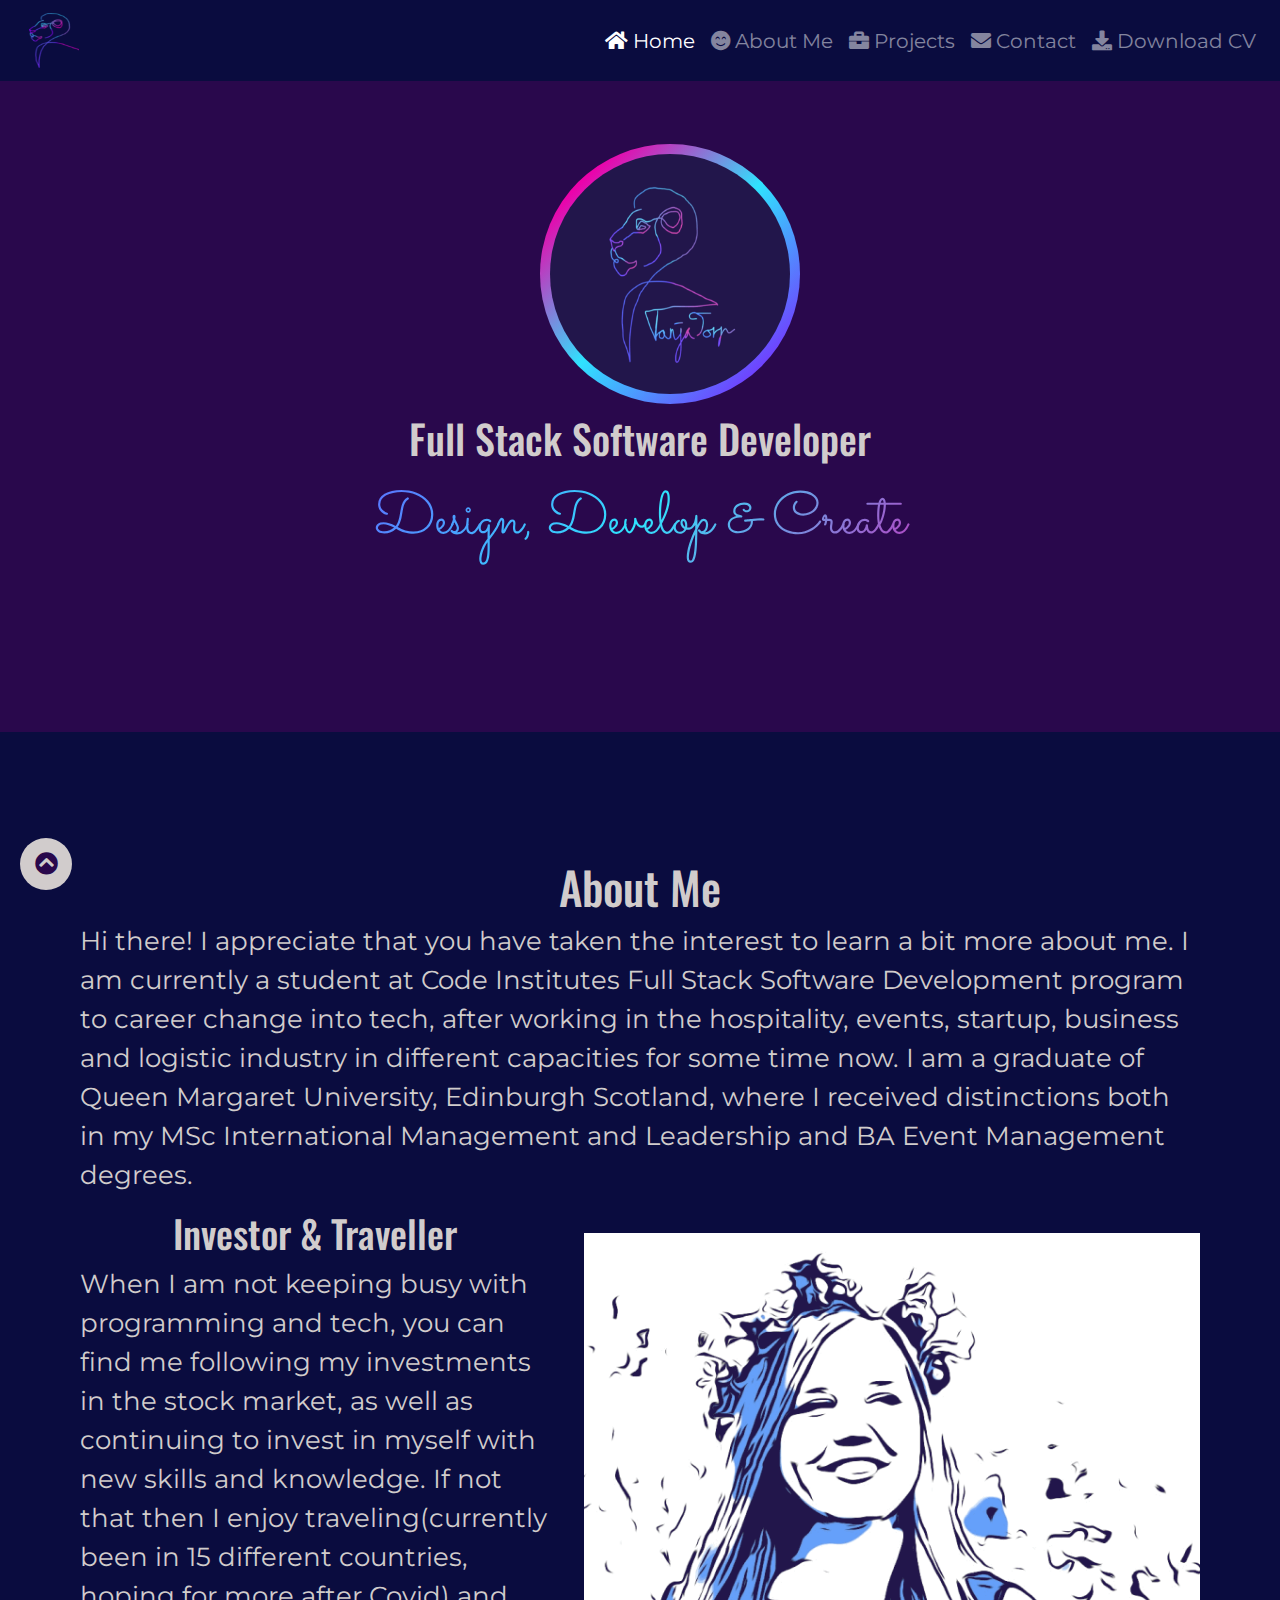
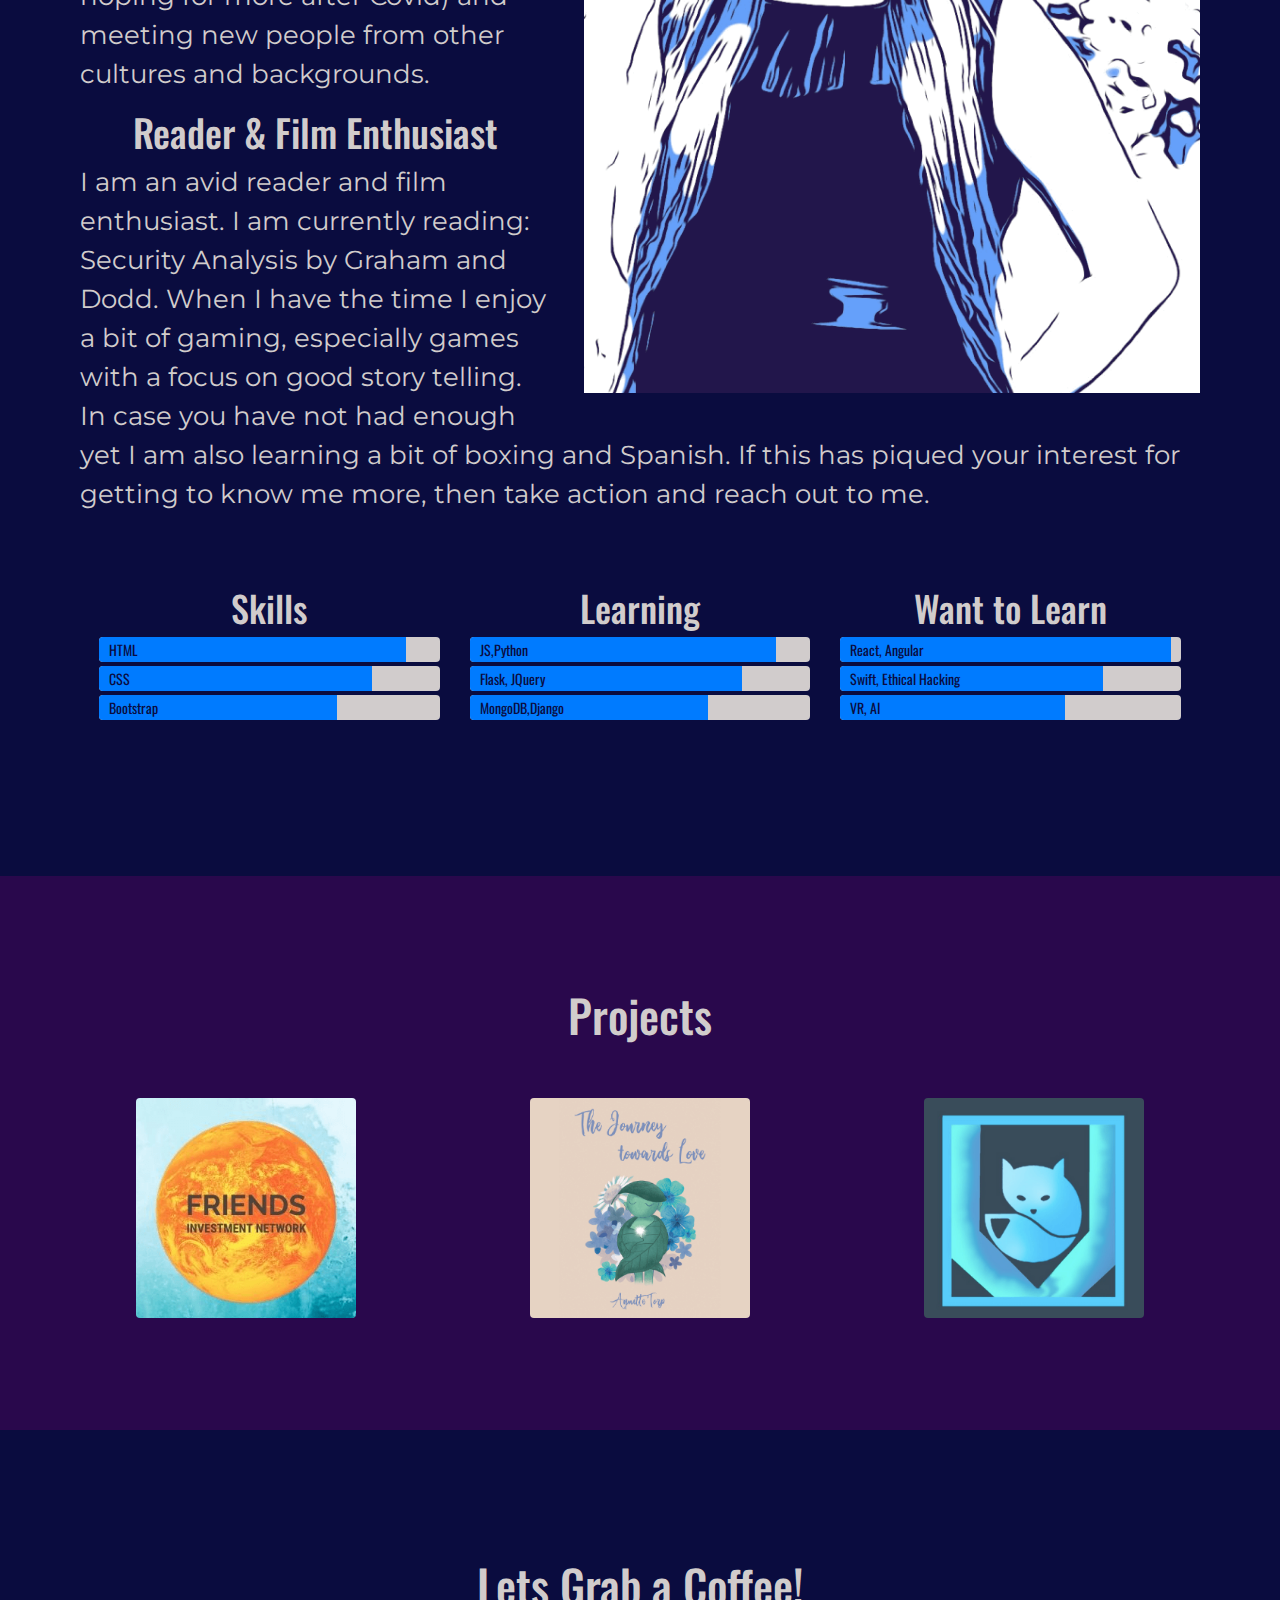
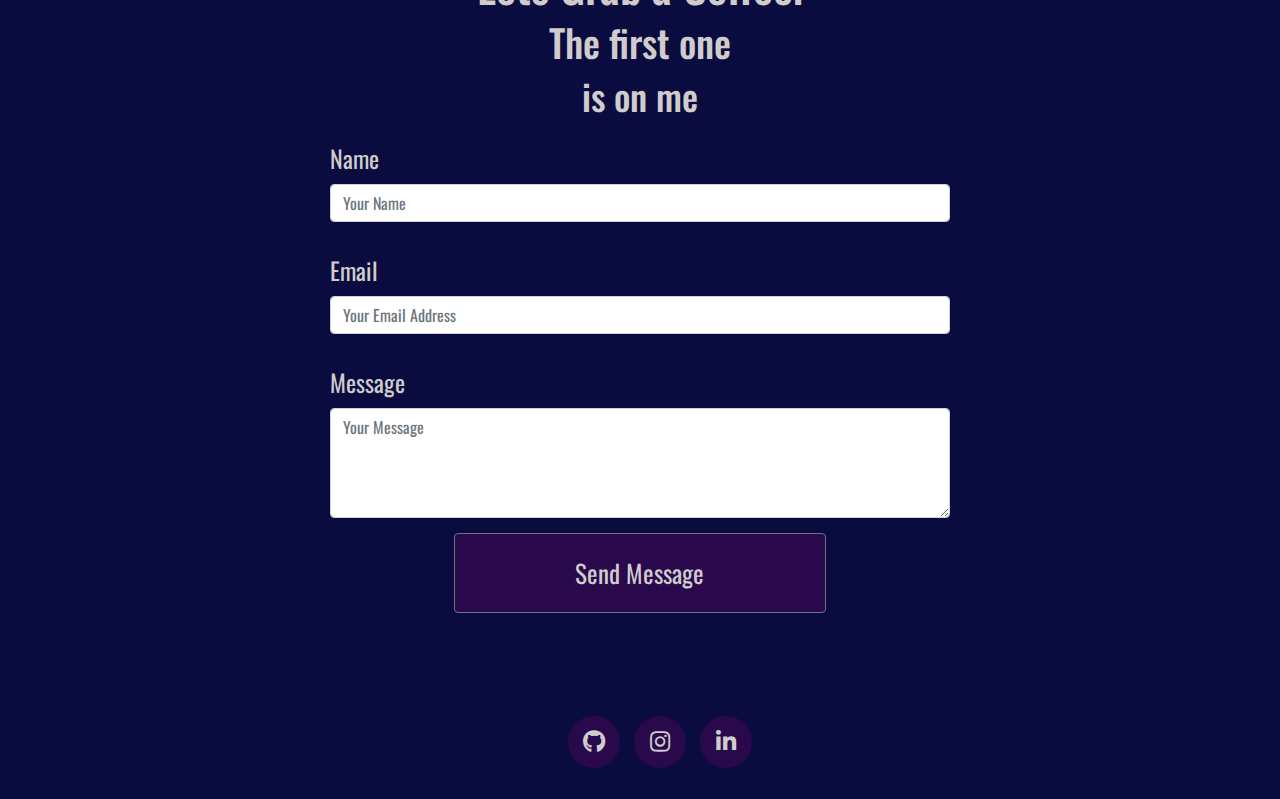
<file: index.html>
<!DOCTYPE html>
<html lang="en">

<head>
    <meta charset="UTF-8">
    <meta name="viewport" content="width=device-width, initial-scale=1.0">
    <meta http-equiv="X-UA-Compatible" content="IE=edge">
    <meta name="HandheldFriendly" content="true">
    <meta name="Vanja Torp" content="Vanja Torp Full Stack Software Developer">
    <meta name="description" content="Full Stack Software Developer Website">
    <meta name="author" content="Vanja Torp">
    <!--Favicon and Credit-->
    <link rel="apple-touch-icon" sizes="180x180" href="./assets/images/favicon/apple-touch-icon.png">
    <link rel="icon" type="image/png" sizes="32x32" href="./assets/images/favicon/favicon-32x32.png">
    <link rel="icon" type="image/png" sizes="16x16" href="./assets/images/favicon/favicon-16x16.png">
    <link rel="shortcut icon" type="image/png" href="./assets/images/favicon/favicon.ico">
    <link rel="manifest" href="./assets/images/favicon/site.webmanifest">
    <!--Stylesheets-->
    <link rel="stylesheet" href="https://cdnjs.cloudflare.com/ajax/libs/twitter-bootstrap/4.5.2/css/bootstrap.min.css">
    <link rel="stylesheet" href="https://cdnjs.cloudflare.com/ajax/libs/font-awesome/5.15.0/css/all.min.css">
    <link rel="preconnect" href="https://fonts.gstatic.com">
    <link rel="stylesheet" href="assets/css/style.css">
    <title>Vanja Torp</title>
</head>

<!--Body-->

<body data-spy="scroll" data-target=".navbar" data-offset="100">
    <!--Header -->
    <header>
        <!--Navigation customised from BOOTSTRAP -->
        <div class="flex-container">
            <nav class="navbar navbar-expand-lg navbar-dark fixed-top">
                <a class="navbar-brand" href="index.html"><img src="assets/images/logoNav.png" alt="logo" width="50" height="55" />
                </a>
                <button class="navbar-toggler" type="button" data-toggle="collapse" data-target="#navbarSupportedContent" aria-controls="navbarSupportedContent" aria-expanded="false" aria-label="Toggle navigation">
                    <span class="navbar-toggler-icon"></span>
                </button>
                <div class="collapse navbar-collapse" id="navbarSupportedContent">
                    <ul class="navbar-nav ml-lg-auto">
                        <li class="nav-item active" data-toggle="collapse" data-target=".navbar-collapse.show">
                            <a class="nav-link scroll-link" href="index.html">
                                <i class="fas fa-home"></i>
                                Home <span class="sr-only">(current)</span>
                            </a>
                        </li>
                        <li class="nav-item" data-toggle="collapse" data-target=".navbar-collapse.show">
                            <a class="nav-link scroll-link" href="#aboutme">
                                <i class="fas fa-smile-beam"></i>
                                About Me
                            </a>
                        </li>
                        <li class="nav-item" data-toggle="collapse" data-target=".navbar-collapse.show">
                            <a class="nav-link scroll-link" href="#projects">
                                <i class="fas fa-briefcase"></i>
                                Projects
                            </a>
                        </li>
                        <li class="nav-item" data-toggle="collapse" data-target=".navbar-collapse.show">
                            <a class=" nav-link scroll-link" href="#contact">
                                <i class="fas fa-envelope"></i>
                                Contact
                            </a>
                        </li>
                        <li class="nav-item">
                            <a class="nav-link downloadcv" href="assets/cv/cv.pdf" target="_blank" rel="noopener">
                                <i class="fas fa-download"></i>
                                Download CV
                            </a>
                        </li>
                    </ul>
                </div>
            </nav>
        </div>
    </header>

    <!--Hero Image & Slogan/Landing page-->
    <section class="container-fluid container-padding">
        <div class="row justify-content-center">
            <div class="col-12 mb-5">
                <div class=" outer-ring center"></div>
                <div class="inner-ring center"></div>
                <div class="col-12 mt-5 mb-5">
                    <h1 class="slogan"> Full Stack Software Developer</h1>
                    <h1 class="sloganphrase"> Design, Develop & Create</h1>
                </div>
            </div>
        </div>
    </section>

    <!--About Me Section-->
    <section class="container-fluid container-padding" id="aboutme">
        <div class="row justify-content-center p-3 mb-2 bg-transparent text-dark">
            <div class="col-12 mt-5">
                <h1>About Me</h1>
            </div>
            <div class="col">
                <p> Hi there! I appreciate that you have taken the interest to
                    learn a bit more about me. I am currently a student at Code Institutes Full Stack Software
                    Development program to career change into tech, after working in the hospitality, events, startup,
                    business and logistic industry in different capacities for some time now. I am a graduate of Queen
                    Margaret University, Edinburgh Scotland, where I received distinctions both in my MSc International
                    Management and Leadership and BA Event Management degrees.
                </p>
                <img src="assets/images/portrait.png" class="img-fluid img-responsive" id="portrait" alt="Vanja Torp Portrait" width="650" height="800" />
                <h2> Investor & Traveller</h2>
                <p> When I am not keeping busy with programming and tech, you can find me following my investments in
                    the stock market, as well as continuing to invest in myself with new skills and knowledge. If not
                    that then I enjoy traveling(currently been in 15 different countries, hoping for more after Covid)
                    and meeting new people from other cultures and backgrounds.
                </p>
                <h2> Reader & Film Enthusiast</h2>
                <p>I am an avid reader and film enthusiast. I am currently reading: Security Analysis by Graham and
                    Dodd. When I have the time I enjoy a bit of gaming, especially games with a focus on good story
                    telling.
                    In case you have not had enough yet I am also learning a bit of boxing and Spanish. If this has
                    piqued your interest for getting to know me more, then take action and reach out to me.
                </p>
            </div>
        </div>
        <div class="row progress-section">
            <div class="col-md-12 col-lg-4 mb-5">
                <h3>Skills</h3>
                <div class="progress">
                    <div class="progress-bar" role="progressbar" aria-valuenow="90" aria-valuemin="0" aria-valuemax="100" style="width:90%;">
                        <span class="sr-only">90% complete</span>
                        <span class="progress-type">HTML</span>
                    </div>
                </div>
                <div class="progress">
                    <div class="progress-bar" role="progressbar" aria-valuenow="80" aria-valuemin="0" aria-valuemax="100" style="width:80%;">
                        <span class="sr-only">80% complete</span>
                        <span class="progress-type">CSS</span>
                    </div>
                </div>
                <div class="progress">
                    <div class="progress-bar" role="progressbar" aria-valuenow="70" aria-valuemin="0" aria-valuemax="100" style="width:70%;">
                        <span class="sr-only">70% complete</span>
                        <span class="progress-type">Bootstrap</span>
                    </div>
                </div>
            </div>
            <div class="col-md-12 col-lg-4 mb-5">
                <h3>Learning</h3>
                <div class="progress">
                    <div class="progress-bar" role="progressbar" aria-valuenow="90" aria-valuemin="0" aria-valuemax="100" style="width:90%;">
                        <span class="sr-only">70% complete</span>
                        <span class="progress-type">JS,Python</span>
                    </div>
                </div>
                <div class="progress">
                    <div class="progress-bar" role="progressbar" aria-valuenow="80" aria-valuemin="0" aria-valuemax="100" style="width:80%;">
                        <span class="sr-only">80% complete</span>
                        <span class="progress-type">Flask, JQuery</span>
                    </div>
                </div>
                <div class="progress">
                    <div class="progress-bar" role="progressbar" aria-valuenow="70" aria-valuemin="0" aria-valuemax="100" style="width:70%;">
                        <span class="sr-only">70% complete</span>
                        <span class="progress-type">MongoDB,Django</span>
                    </div>
                </div>
            </div>
            <div class="col-md-12 col-lg-4 mb-5">
                <h3>Want to Learn</h3>
                <div class="progress">
                    <div class="progress-bar" role="progressbar" aria-valuenow="97" aria-valuemin="0" aria-valuemax="100" style="width:97%;">
                        <span class="sr-only">97% complete</span>
                        <span class="progress-type">React, Angular</span>
                    </div>
                </div>
                <div class="progress">
                    <div class="progress-bar" role="progressbar" aria-valuenow="77" aria-valuemin="0" aria-valuemax="100" style="width:77%;">
                        <span class="sr-only">77% complete</span>
                        <span class="progress-type">Swift, Ethical Hacking</span>
                    </div>
                </div>
                <div class="progress">
                    <div class="progress-bar" role="progressbar" aria-valuenow="66" aria-valuemin="0" aria-valuemax="100" style="width:66%;">
                        <span class="sr-only">66% complete</span>
                        <span class="progress-type">VR, AI</span>
                    </div>
                </div>
            </div>
        </div>
    </section>

    <!--Projects Section-->
    <section class="container-fluid container-padding" id="projects">
        <div class="col-12 mt-5">
            <h1>Projects</h1>
        </div>
        <div class="row">
            <div class="col-md-4 mt-5 mb-5">
                <div class="image rounded mx-auto d-block">
                    <img src="assets/images/project1.png" class="img-fluid" alt="Responsive image" width="650" height="650" />
                    <a target="_blank" rel="noopener" href="404.html">
                        <h1 class="text">FIN Website</h1>
                    </a>
                </div>
            </div>
            <div class="col-md-4 mt-5 mb-5">
                <div class="image rounded mx-auto d-block">
                    <img src="assets/images/project2.png" class="img-fluid" alt="Responsive image" width="650" height="650" />
                    <a target="_blank" rel="noopener" href="https://books.google.no/books/about/The_Journey_towards_Love.html?id=OZoXEAAAQBAJ&redir_esc=y">
                        <h1 class="text">Book Consultant</h1>
                    </a>
                </div>
            </div>
            <div class="col-md-4 mt-5 mb-5">
                <div class="image rounded mx-auto d-block">
                    <img src="assets/images/project3.png" class="img-fluid" alt="Responsive image" width="650" height="650" />
                    <a target="_blank" rel="noopener" href="404.html">
                        <h1 class="text">V Game Logo</h1>
                    </a>
                </div>
            </div>
        </div>
    </section>

    <!--Contact Section-->
    <section class="container-fluid container-padding" id="contact">
        <div class="row justify-content-center p-3 mb-2 bg-transparent text-dark">
            <div class="col-12 col-md-10 mt-5">
                <h1>Lets Grab a Coffee!</h1>
                <h2>The first one</h2>
                <h3>is on me</h3>
                <form id="contactform">
                    <div class="form-group">
                        <label for="name">Name</label>
                        <input type="text" class="form-control" id="name" placeholder="Your Name" name="Name" required="required">
                    </div>
                    <div class="form-group">
                        <label for="email">Email</label>
                        <input type="email" class="form-control" id="email" placeholder="Your Email Address" name="Email" required="required">
                    </div>
                    <div class="form-group">
                        <label for="message">Message</label>
                        <textarea class="form-control" id="message" placeholder="Your Message" name="Message" rows="4" required="required"></textarea>
                    </div>
                    <input type="submit" class="btn btn-secondary btn-block" data-toggle="modal" data-target="#exampleModal" value="Send Message" name="send-message">
                </form>
            </div>
        </div>
    </section>

    <!-- Modal adapted from bootstrap -->
    <div class="modal" id="sentmodal" role="dialog" tabindex="-1" aria-labelledby="sentmodaltitle" aria-hidden="true">
        <div class="modal-dialog modal-dialog-centered" role="document">
            <div class="modal-content">
                <div class="modal-header">
                    <h3 class="modal-title text-center" id="sentmodaltitle">Yay, your message has been successfully sent!
                    </h3>
                    <button type="button" class="close" data-dismiss="modal" aria-label="Close">
                        <span aria-hidden="true">&times;</span>
                    </button>
                </div>
            </div>
        </div>
    </div>

    <!--Back To Top Arrow-->
    <div class="backtotop">
        <div class="row">
            <div class="col-12">
                <a href="#top">
                    <i class="fas fa-chevron-circle-up" aria-hidden="true"></i>
                </a>
            </div>
        </div>
    </div>

    <!--Footer-->
    <footer id="footer">
        <div class="row">
            <div class="col-12">
                <ul class="social-links">
                    <li class="list-inline-item">
                        <a target="_blank" rel="noopener" href="https://github.com/VTwin90">
                            <i class="fab fa-github" aria-hidden="true"></i>
                            <span class="sr-only">GitHub</span>
                        </a>
                    </li>
                    <li class="list-inline-item">
                        <a target="_blank" rel="noopener" href="https://www.instagram.com/vanja.torp/">
                            <i class="fab fa-instagram" aria-hidden="true"></i>
                            <span class="sr-only">Instagram</span>
                        </a>
                    </li>
                    <li class="list-inline-item">
                        <a target="_blank" rel="noopener" href="https://www.linkedin.com/in/vanja-torp/">
                            <i class="fab fa-linkedin-in" aria-hidden="true"></i>
                            <span class="sr-only">LinkedIn</span>
                        </a>
                    </li>
                </ul>
            </div>
        </div>
    </footer>
    <!--Scripts from BOOTSTRAP-->
    <script src="https://cdnjs.cloudflare.com/ajax/libs/jquery/3.5.1/jquery.slim.min.js"></script>
    <script src="https://cdnjs.cloudflare.com/ajax/libs/twitter-bootstrap/4.5.2/js/bootstrap.min.js"></script>

    <!-- Modal JS taken from https://codepen.io/dasan/pen/vqaLPe-->
    <script>
        $('#contactform').on('submit', function(e) {
            $('#sentmodal').modal('show');
            e.preventDefault();
        });
    </script>
</body>

</html>
</file>
<file: assets/css/style.css>
@import url('https://fonts.googleapis.com/css2?family=Montserrat&family=Oswald&family=Sacramento&display=swap');

html {
    scroll-behavior: smooth;
    font-size: 100%;
}

body {
    background-color: #29084C;
    font-family: 'Montserrat', sans-serif;
    font-family: 'Oswald', sans-serif;
}

header {
    background-color: #0a0c3f;
}

/* Nav */
nav {
    background-color: #0a0c3f;
    font-family: 'Montserrat';
    color: #D1CCCC;
    margin: 0;
    padding: 0;
    border: 0;
}

.navbar-brand {
    display: inline-block;
    padding-top: .3125rem;
    padding-bottom: .3125rem;
    padding-left: .8rem;
    margin-right: 1rem;
    font-size: 1.25rem;
    line-height: inherit;
}

/* Typography */
a {
    color: #D1CCCC;
    font-size: 20px;
    justify-content: left;
}

h1.slogan {
    color: #D1CCCC;
    text-align: center;
    font-size: 45px;
    font-size: 45px;
    margin-top: 300px;
}

/* Gradient text adapted from https://cssgradient.io/blog/css-gradient-text/ */
h1.sloganphrase {
    font-family: 'Sacramento', cursive;
    font-size: 90px;
    background: -webkit-linear-gradient(135deg, #FE6A50 5%, #ED00AA 15%, #2FE3FE 50%, #8900FF 100%);
    -webkit-background-clip: text;
    -webkit-text-fill-color: transparent;
    padding: 15px 0;
}

h1 {
    color: #D1CCCC;
    text-align: center;
    font-size: 50px;
    font-family: 'Oswald', sans-serif;
}

h2,
h3 {
    color: #D1CCCC;
    text-align: center;
    font-size: 40px;
    font-family: 'Oswald', sans-serif;
}

p {
    color: #D1CCCC;
    font-size: 24px;
    text-align: justify;
    font-family: 'Montserrat', sans-serif;
}

/* Layout/Grid */
.container {
    display: flex;
    align-items: center;
    justify-content: center;
}

.container-padding {
    padding: 5% 5% 5% 5%;
}

/* Sections */
#aboutme {
    background-color: #0a0c3f;
    opacity: 1;
}

#contact {
    background-color: #0a0c3f;
    opacity: 1;
}

/* Portrait*/
#portrait {
    max-width: 100%;
    height: auto;
    float: right;
    padding: 2% 0% 2% 3%;
    opacity: 1;
}

/*Project Showcase code adapted from https://bbbootstrap.com/snippets/bootstrap-image-hover-effects-64168738 */
.image {
    overflow: hidden;
    height: 650px;
    width: 650px;
    position: relative;
    cursor: pointer;
    margin: 0;
    padding: 0px;
    border: 0;
}

.image:after {
    content: '';
    position: absolute;
    z-index: 1;
    top: 50%;
    left: 50%;
    width: 565px;
    height: 500px;
    transform: translate(-140%, -50%);
    background-image: linear-gradient(135deg, #FEED07 0%, #FE6A50 5%, #ED00AA 15%, #2FE3FE 50%, #8900FF 100%);
    opacity: 0.8;
    transition: .8s
}

.image:hover:after {
    transform: translate(-50%, -50%)
}

h1.text {
    position: absolute;
    z-index: 2;
    top: 50%;
    left: 50%;
    transform: translate(-2000px, -50%);
    color: #fff;
    transition: .8s;
    transition-timing-function: ease-in
}

.image:hover h1.text {
    transform: translate(-50%, -50%);
    transition-timing-function: ease
}

/* Contact Form */
.form-group {
    padding: 15px;
    margin: 0 auto;
    max-width: 100%;
    color: #D1CCCC;
}

.btn {
    padding: 20px;
    margin: 0 auto;
    max-width: 85%;
    color: #D1CCCC;
    background-color: #29084C;
    font-size: 18px;
}

.btn:hover {
    background-image: linear-gradient(135deg, #FE6A50 5%, #ED00AA 15%, #2FE3FE 50%, #8900FF 100%);
}

/* Circle Animation CSS Customised from https://codepen.io/Olwiba/pen/XRVrZQ */
.center {
    margin: 0 auto;
}

.outer-ring {
    position: absolute;
    left: calc(50% - 140px);
    top: 70px;
    height: 350px;
    width: 350px;
    background-image: linear-gradient(135deg, #FE6A50 5%, #ED00AA 15%, #2FE3FE 50%, #8900FF 100%);
    border-radius: 50%;

    /*  Rotate  */
    animation-duration: 2s;
    animation-name: rotate;
    animation-iteration-count: infinite;
}

.inner-ring {
    position: absolute;
    left: calc(51% - 135px);
    top: 85px;
    height: 320px;
    width: 320px;
    background-image: url(../images/logoLarge.png);
    background-repeat: no-repeat;
    background-size: 325px 325px;
    border-radius: 50%;
}

@keyframes rotate {
    0% {
        transform: rotate(0deg);
    }

    100% {
        transform: rotate(360deg);
    }
}

/*  Circle Animation CSS Customised Finished*/

/*  Skills/Progress Bar Customised from CI Rosie Resume*/
.progress {
    position: relative;
    height: 25px;
    margin-bottom: 4px;
    background-color: #D1CCCC;
    color: #29084C;
}

.progress-type {
    position: absolute;
    left: 0px;
    font-weight: 400;
    font-size: 14px;
    padding: 3px 30px 2px 10px;
    color: #0a0c3f;
}

.progress-section {
    margin: 40px 20px;
}

/* Back to Top arrow */
.backtotop {
    padding: 0px 0px 0px 50px;
}

.backtotop a i {
    position: fixed;
    bottom: 0;
    width: 52px;
    height: 52px;
    padding: 22px 0;
    margin: 10px 10px 10px 10px;
    border-radius: 50%;
    font-size: 1.4375rem;
    line-height: 7px;
    text-align: center;
    justify-content: center;
    color: #29084C;
    background: #D1CCCC;
    transition: all 0.35s ease-in-out;
}

.backtotop a i:hover {
    color: #D1CCCC;
    background-image: linear-gradient(135deg, #FE6A50 5%, #ED00AA 15%, #2FE3FE 50%, #8900FF 100%);
}

/* Social Links customised from: https://github.com/nemixu/Milestone1*/
.social-links li a i {
    width: 52px;
    height: 52px;
    padding: 22px 0;
    border-radius: 50%;
    font-size: 1.4375rem;
    line-height: 7px;
    text-align: center;
    justify-content: center;
    color: #D1CCCC;
    background: #29084C;
    transition: all 0.35s ease-in-out;
}

.social-links li a i:hover {
    color: #D1CCCC;
    justify-content: center;
    background-image: linear-gradient(135deg, #FE6A50 5%, #ED00AA 15%, #2FE3FE 50%, #8900FF 100%);
}

/* Footer */
footer {
    background-color: #0a0c3f;
    font-family: 'Montserrat';
    color: #D1CCCC;
    display: flex;
    justify-content: center;
    padding: 15px;
    justify-content: center;
}

/*  Media Screens*/
@media (min-width: 640px) {
    body {
        font-size: 1rem;
    }
}

@media (min-width:960px) {
    body {
        font-size: 1.2rem;
    }
}

@media (min-width:1100px) {
    body {
        font-size: 1.5rem;
    }
}

@media only screen and (min-width: 100px) {
    .container-padding {
        padding: 10% 5% 5% 5%;
    }

    .outer-ring {
        left: calc(50% - 100px);
        top: 90px;
        height: 200px;
        width: 200px;
    }

    .inner-ring {
        left: calc(50% - 90px);
        top: 100px;
        height: 180px;
        width: 180px;
        background-size: 190px 190px;
    }

    h1.slogan {
        font-size: 25px;
    }

    h1.sloganphrase {
        font-size: 35px;
    }

    h1 {
        font-size: 38px;
    }

    h2 {
        font-size: 28px;
    }

    h3 {
        font-size: 24px;
    }

    p {
        font-size: 18px;
        text-align: inherit;
    }

    .image {
        height: 250px;
        width: 250px;
    }

    .image:after {
        width: 365px;
        height: 251px;
    }

    .backtotop {
        padding: 0px 0px 0px 10px;
    }
}

@media only screen and (min-width: 768px) {
    .container-padding {
        padding: 5% 5% 5% 5%;
    }

    .outer-ring {
        left: calc(50% - 100px);
        top: 80px;
        height: 260px;
        width: 260px;
    }

    .inner-ring {
        left: calc(50% - 90px);
        top: 90px;
        height: 240px;
        width: 240px;
        background-size: 240px 240px;
    }

    h1.slogan {
        font-size: 40px;
        margin-top: 350px;
    }

    h1.sloganphrase {
        font-size: 60px;
    }

    h1 {
        font-size: 45px;
    }

    h2 {
        font-size: 36px;
    }

    h3 {
        font-size: 30px;
    }

    p {
        font-size: 24px;
        text-align: inherit;
    }

    .image {
        height: 220px;
        width: 220px;
    }
}

@media only screen and (min-width: 992px) {

    h1 {
        font-size: 45px;
    }

    h2 {
        font-size: 38px;
    }

    h3 {
        font-size: 36px;
    }

    p {
        font-size: 26px;
        text-align: inherit;
    }

    .image {
        height: 220px;
        width: 220px;
    }

    #portrait {
        max-width: 60%;
        height: auto;
        float: right;
        padding: 2% 0% 2% 3%;
        opacity: 1;
    }

    .form-group {
        padding: 15px;
        max-width: 70%;
    }

    .btn {
        max-width: 40%;
        font-size: 25px;
    }

}

@media only screen and (min-width: 1500px) {

    h1 {
        font-size: 50px;
    }

    h2 {
        font-size: 45px;
    }

    h3 {
        font-size: 40px;
    }

    p {
        font-size: 28px;
        text-align: inherit;
    }

    h1.slogan {
        font-size: 45px;
    }

    h1.sloganphrase {
        font-size: 75px;
    }

    #portrait {
        max-width: 60%;
    }

    .form-group {
        padding: 15px;
        max-width: 40%;
    }

    .btn {
        max-width: 20%;
        font-size: 25px;
    }
}
</file>
